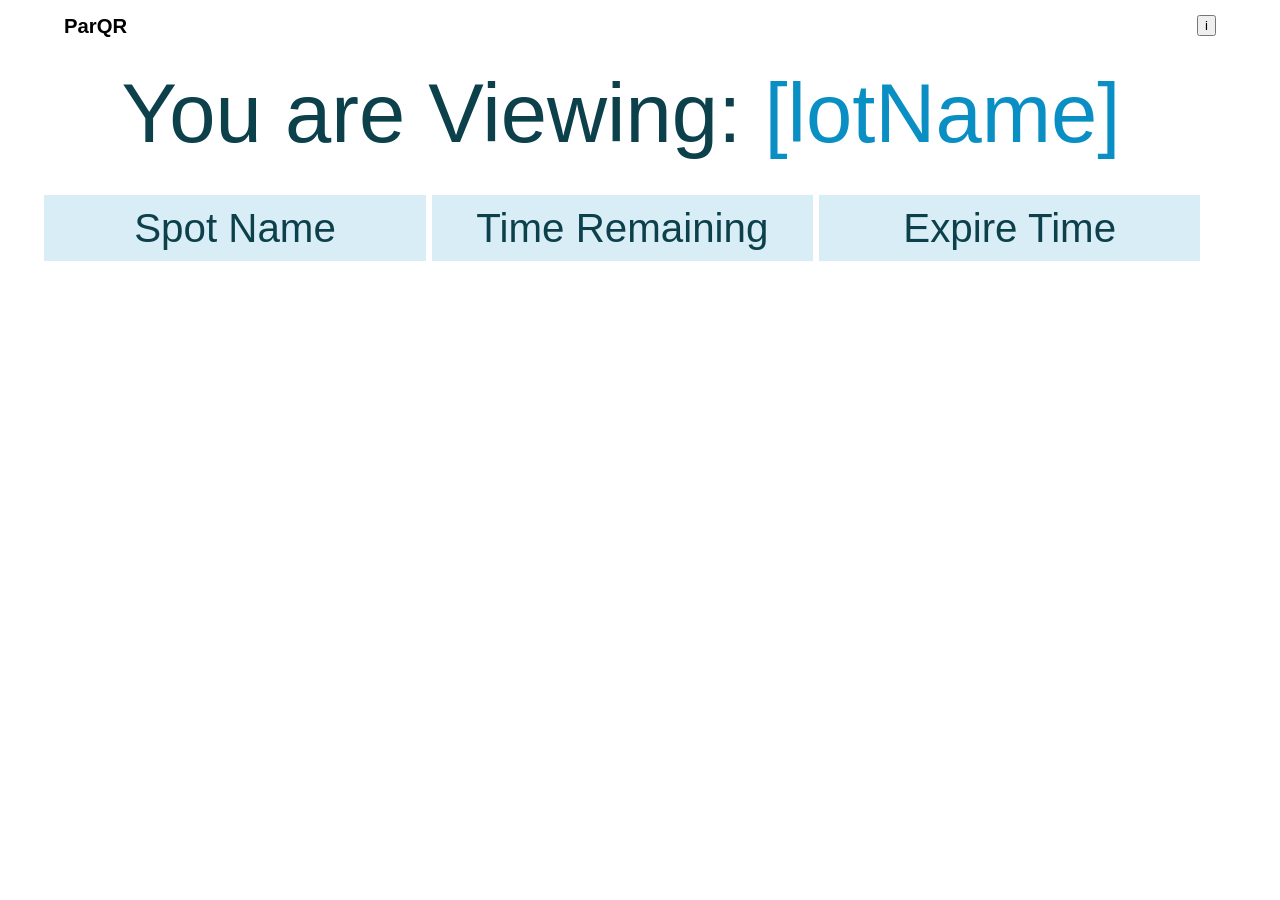
<file: parking/lot/[lotName]/index.html>
<!DOCTYPE html><html><head><meta charSet="utf-8"/><meta http-equiv="x-ua-compatible" content="ie=edge"/><meta name="viewport" content="width=device-width, initial-scale=1, shrink-to-fit=no"/><style data-href="/styles.349df40468a1dec54eea.css" data-identity="gatsby-global-css">body{color:#2a636e;font-family:-apple-system,BlinkMacSystemFont,Segoe UI,Roboto,Oxygen,Ubuntu,Cantarell,Open Sans,Helvetica Neue,sans-serif}.navbar{display:flex;justify-content:space-between;margin:15px 5vw}.navbar .logo{display:block;font-size:2.25vh}.navbar .logo a{text-decoration:none}.navbar .logo .wordmark{color:#000;font-family:sans-serif;font-weight:900}.navbar .menu{display:block}.parking-meter{font-size:5vh}.parking-meter .container{font-family:-apple-system,BlinkMacSystemFont,Segoe UI,Roboto,Oxygen,Ubuntu,Cantarell,Open Sans,Helvetica Neue,sans-serif;margin:6vh 0 30vh;text-align:center}.parking-meter .remaining-time-expired{bottom:1vh;color:#b10000;font-size:3.75vh;font-weight:300;position:relative}.parking-meter .remaining-time-countdown-expired{color:#b10000;font-family:monospace;font-size:7.4vh;font-weight:6.5vh;padding-bottom:1vh;padding-top:1vh;position:relative}.parking-meter .remaining-time-expiry-expired{color:#b10000;font-size:3.5vh;font-weight:300;padding-bottom:2vh;padding-top:2vh;position:relative}.parking-meter .hr-min-s-expired{color:#b10000;font-family:monospace;font-size:1.85vh;font-weight:250;left:0;position:relative;text-align:center;top:-.4vh;width:100%}.parking-meter .remaining-time{bottom:1vh;font-size:3.75vh;font-weight:300;position:relative}.parking-meter .remaining-time-countdown{font-family:monospace;font-size:7.4vh;font-weight:6.5vh;padding-bottom:1vh;padding-top:1vh;position:relative}.parking-meter .remaining-time-expiry{font-size:3.5vh;font-weight:300;padding-bottom:2vh;padding-top:2vh;position:relative}.parking-meter .hr-min-s{font-family:monospace;font-size:1.85vh;font-weight:250;left:0;position:relative;text-align:center;top:-.4vh;width:100%}.parking-meter .spot-info{bottom:0;color:#adadad;font-size:2vh;position:relative}.StripeElement{background-color:#fff;border:1px solid transparent;border-radius:4px;box-shadow:0 1px 3px 0 #e6ebf1;color:#32325d;height:40px;padding:10px 12px;transition:box-shadow .15s ease;width:70%}.StripeElement .focus{box-shadow:0 1px 3px 0 #cfd7df}.StripeElement .invalid{border-color:#fa755a}.StripeElement .webkit-autofill{background-color:#fefde5!important}.payment{bottom:13vh;font-size:1.5vh;position:relative;text-align:center}.payment .header{font-size:2.75vh;font-weight:300}.payment .thankyou{font-size:4.5vh;font-weight:300;padding-bottom:2vh}.payment .thankstext{font-size:2.5vh;font-weight:300;padding-bottom:2vh;padding-top:0}.payment .confirmation{font-family:monospace;font-size:2vh;font-weight:300;padding-bottom:1vh;padding-top:0}.payment .confirmation .highlight{font-weight:500}.payment .container{font-family:monospace;padding-bottom:2.5vh;padding-top:0}.payment .container button{background-color:rgba(194,213,218,.2);border:.08em solid hsla(0,0%,100%,.993);border-radius:.5em;box-shadow:0 1px 2px 1.5px rgba(45,98,119,.3);color:#1f4952;display:inline-block;font-family:monospace;font-family:-apple-system,BlinkMacSystemFont,Segoe UI,Roboto,Oxygen,Ubuntu,Cantarell,Open Sans,Helvetica Neue,sans-serif;font-size:2.5vh;font-weight:360;height:4.75vh;text-decoration:none;width:70%}.payment .container button:active{background-color:rgba(193,215,219,.7);box-shadow:0 .5px 1px .75px rgba(45,98,119,.4)}.add-time{color:#1f4952}.add-time .container{font-family:-apple-system,BlinkMacSystemFont,Segoe UI,Roboto,Oxygen,Ubuntu,Cantarell,Open Sans,Helvetica Neue,sans-serif;font-size:3vh;font-weight:300}.add-time .container .countdown-display{font-size:3.5vh;position:relative;top:-1.4vh}.add-time .container .expiry-display{font-size:2.5vh;position:relative;top:-.8vh}.add-time .container .incrementor{-ms-grid-columns:20% auto 20%;bottom:13vh;display:-ms-grid;display:grid;grid-template-columns:20% auto 20%;left:50%;position:absolute;text-align:center;-webkit-transform:translate(-50%,-50%);transform:translate(-50%,-50%);width:92%}.add-time .container .incrementor .subtotal{margin:0 auto;text-align:center}.add-time .container .incrementor button{background-color:rgba(201,215,218,.2);border:.05vw solid hsla(0,0%,100%,.8);border-radius:50%;box-shadow:0 1px 2px 1.5px rgba(45,98,119,.3);color:#1f4952;font-family:monospace;font-size:3.5vh;font-weight:200;height:7vh;padding:0;text-align:center;width:7vh}.add-time .container .incrementor button:active{background-color:rgba(193,215,219,.65);border-color:rgba(203,215,218,.35);border-width:.05vw;box-shadow:0 .5px 1px .75px rgba(45,98,119,.4)}.add-time .container .confirm-button{margin-top:1vh}.add-time .container .confirm-button .confirm-price{color:#1e6170;font-weight:400;position:relative;top:-.2vh}.add-time .container .confirm-button .confirm-message{font-size:2.5vh;position:relative;top:.2vh}.add-time .container .confirm-button button{background-color:rgba(194,213,218,.2);border:.08em solid hsla(0,0%,100%,.993);border-radius:.5em;bottom:2%;box-shadow:0 1px 2px 1.5px rgba(45,98,119,.3);color:#1f4952;display:inline-block;font-family:-apple-system,BlinkMacSystemFont,Segoe UI,Roboto,Oxygen,Ubuntu,Cantarell,Open Sans,Helvetica Neue,sans-serif;font-size:2.5vh;font-weight:360;height:7.5vh;left:50%;padding:.3vh,.1vh;position:absolute;text-align:center;text-decoration:none;-webkit-transform:translate(-50%,-50%);transform:translate(-50%,-50%);width:60%}.add-time .container .confirm-button button:active{background-color:rgba(193,215,219,.7);box-shadow:0 .5px 1px .75px rgba(45,98,119,.4)}body{font-family:sans-serif;margin:0}.view-spots{color:#0c404b;font-family:-apple-system,BlinkMacSystemFont,Segoe UI,Roboto,Oxygen,Ubuntu,Cantarell,Open Sans,Helvetica Neue,sans-serif;width:98%}.view-spots .invisible_dot{color:#fff;font-size:10vh}.view-spots .title{font-size:6.5vw;font-weight:300;padding-top:1vw;text-align:center;width:99%}.view-spots .title .highlight{color:#098fc4;font-weight:450}.view-spots .container{padding-left:3vw;padding-top:1vh;text-align:center;width:96%}.view-spots .container .table{border-spacing:.12em;font-size:4.5vw;padding-top:2vh;position:relative;table-layout:auto;vertical-align:middle}.view-spots .container .table .head{background-color:rgba(9,143,196,.158);font-size:70%;font-weight:500;height:1.6em;padding-left:2vw;padding-right:2vw;vertical-align:middle;width:30%}.view-spots .container .table .body{color:#000;font-size:70%;font-weight:300;padding-left:2vw;padding-right:2vw;text-align:center}.view-spots .container .table .body .odd{background-color:hsla(189,9%,55%,.1);height:1.5em}.view-spots .container .table .body .even{background-color:rgba(80,139,151,.12);height:1.5em}.view-spots .container .table .body .odd-exp{background-color:hsla(189,9%,55%,.1);color:crimson;height:1.5em}.view-spots .container .table .body .even-exp{background-color:rgba(80,139,151,.12);color:crimson;height:1.5em}</style><meta name="generator" content="Gatsby 3.13.0"/><style>.gatsby-image-wrapper{position:relative;overflow:hidden}.gatsby-image-wrapper img{bottom:0;height:100%;left:0;margin:0;max-width:none;padding:0;position:absolute;right:0;top:0;width:100%;object-fit:cover}.gatsby-image-wrapper [data-main-image]{opacity:0;transform:translateZ(0);transition:opacity .25s linear;will-change:opacity}.gatsby-image-wrapper-constrained{display:inline-block;vertical-align:top}</style><noscript><style>.gatsby-image-wrapper noscript [data-main-image]{opacity:1!important}.gatsby-image-wrapper [data-placeholder-image]{opacity:0!important}</style></noscript><script type="module">const e="undefined"!=typeof HTMLImageElement&&"loading"in HTMLImageElement.prototype;e&&document.body.addEventListener("load",(function(e){if(void 0===e.target.dataset.mainImage)return;if(void 0===e.target.dataset.gatsbyImageSsr)return;const t=e.target;let a=null,n=t;for(;null===a&&n;)void 0!==n.parentNode.dataset.gatsbyImageWrapper&&(a=n.parentNode),n=n.parentNode;const o=a.querySelector("[data-placeholder-image]"),r=new Image;r.src=t.currentSrc,r.decode().catch((()=>{})).then((()=>{t.style.opacity=1,o&&(o.style.opacity=0,o.style.transition="opacity 500ms linear")}))}),!0);</script><title data-react-helmet="true"></title><link rel="sitemap" type="application/xml" href="/sitemap/sitemap-index.xml"/><link rel="icon" href="/favicon-32x32.png?v=53aa06cf17e4239d0dba6ffd09854e02" type="image/png"/><link rel="manifest" href="/manifest.webmanifest" crossorigin="anonymous"/><link rel="apple-touch-icon" sizes="48x48" href="/icons/icon-48x48.png?v=53aa06cf17e4239d0dba6ffd09854e02"/><link rel="apple-touch-icon" sizes="72x72" href="/icons/icon-72x72.png?v=53aa06cf17e4239d0dba6ffd09854e02"/><link rel="apple-touch-icon" sizes="96x96" href="/icons/icon-96x96.png?v=53aa06cf17e4239d0dba6ffd09854e02"/><link rel="apple-touch-icon" sizes="144x144" href="/icons/icon-144x144.png?v=53aa06cf17e4239d0dba6ffd09854e02"/><link rel="apple-touch-icon" sizes="192x192" href="/icons/icon-192x192.png?v=53aa06cf17e4239d0dba6ffd09854e02"/><link rel="apple-touch-icon" sizes="256x256" href="/icons/icon-256x256.png?v=53aa06cf17e4239d0dba6ffd09854e02"/><link rel="apple-touch-icon" sizes="384x384" href="/icons/icon-384x384.png?v=53aa06cf17e4239d0dba6ffd09854e02"/><link rel="apple-touch-icon" sizes="512x512" href="/icons/icon-512x512.png?v=53aa06cf17e4239d0dba6ffd09854e02"/><link as="script" rel="preload" href="/webpack-runtime-387b3bc329139fe7f185.js"/><link as="script" rel="preload" href="/framework-95b85ac3d0f5278eff34.js"/><link as="script" rel="preload" href="/app-4f03bc3fedc38f9cb7b9.js"/><link as="script" rel="preload" href="/bb8e2fb696766a7fc79c534d5df1873f49ed2362-3c0d6f22b549cddbcd50.js"/><link as="script" rel="preload" href="/component---src-pages-parking-lot-lot-name-index-js-2b56e4791b0068cf8c92.js"/><link as="fetch" rel="preload" href="/page-data/parking/lot/[lotName]/page-data.json" crossorigin="anonymous"/><link as="fetch" rel="preload" href="/page-data/app-data.json" crossorigin="anonymous"/></head><body><div id="___gatsby"><div style="outline:none" tabindex="-1" id="gatsby-focus-wrapper"><header><div class="navbar"><div class="logo"><a href="/"><span class="wordmark">ParQR</span></a></div><div class="menu"><button class="more-info">i</button></div></div></header><section class="view-spots"><div class="title">You are Viewing:<span class="highlight"> </span></div><div class="container"><table class="table"><thead><tr><th class="head"> Spot Name</th><th class="head">Time Remaining</th><th class="head">Expire Time</th></tr></thead><tbody class="body"></tbody></table></div><p class="invisible_dot"> . </p></section></div><div id="gatsby-announcer" style="position:absolute;top:0;width:1px;height:1px;padding:0;overflow:hidden;clip:rect(0, 0, 0, 0);white-space:nowrap;border:0" aria-live="assertive" aria-atomic="true"></div></div><script id="gatsby-script-loader">/*<![CDATA[*/window.pagePath="/parking/lot/[lotName]/";/*]]>*/</script><script id="gatsby-chunk-mapping">/*<![CDATA[*/window.___chunkMapping={"polyfill":["/polyfill-e0344b01773cfa50ebee.js"],"app":["/app-4f03bc3fedc38f9cb7b9.js"],"component---src-pages-404-js":["/component---src-pages-404-js-d754f5203fdc4b45f610.js"],"component---src-pages-index-js":["/component---src-pages-index-js-55c8aa280b26369b9a47.js"],"component---src-pages-parking-lot-lot-name-index-js":["/component---src-pages-parking-lot-lot-name-index-js-2b56e4791b0068cf8c92.js"],"component---src-pages-parking-lot-lot-name-select-js":["/component---src-pages-parking-lot-lot-name-select-js-691ff45619f5832453ba.js"],"component---src-pages-parking-lot-lot-name-spot-spot-name-index-js":["/component---src-pages-parking-lot-lot-name-spot-spot-name-index-js-ec2c1abf2439ea52ecb9.js"]};/*]]>*/</script><script src="/polyfill-e0344b01773cfa50ebee.js" nomodule=""></script><script src="/component---src-pages-parking-lot-lot-name-index-js-2b56e4791b0068cf8c92.js" async=""></script><script src="/bb8e2fb696766a7fc79c534d5df1873f49ed2362-3c0d6f22b549cddbcd50.js" async=""></script><script src="/app-4f03bc3fedc38f9cb7b9.js" async=""></script><script src="/framework-95b85ac3d0f5278eff34.js" async=""></script><script src="/webpack-runtime-387b3bc329139fe7f185.js" async=""></script></body></html>
</file>
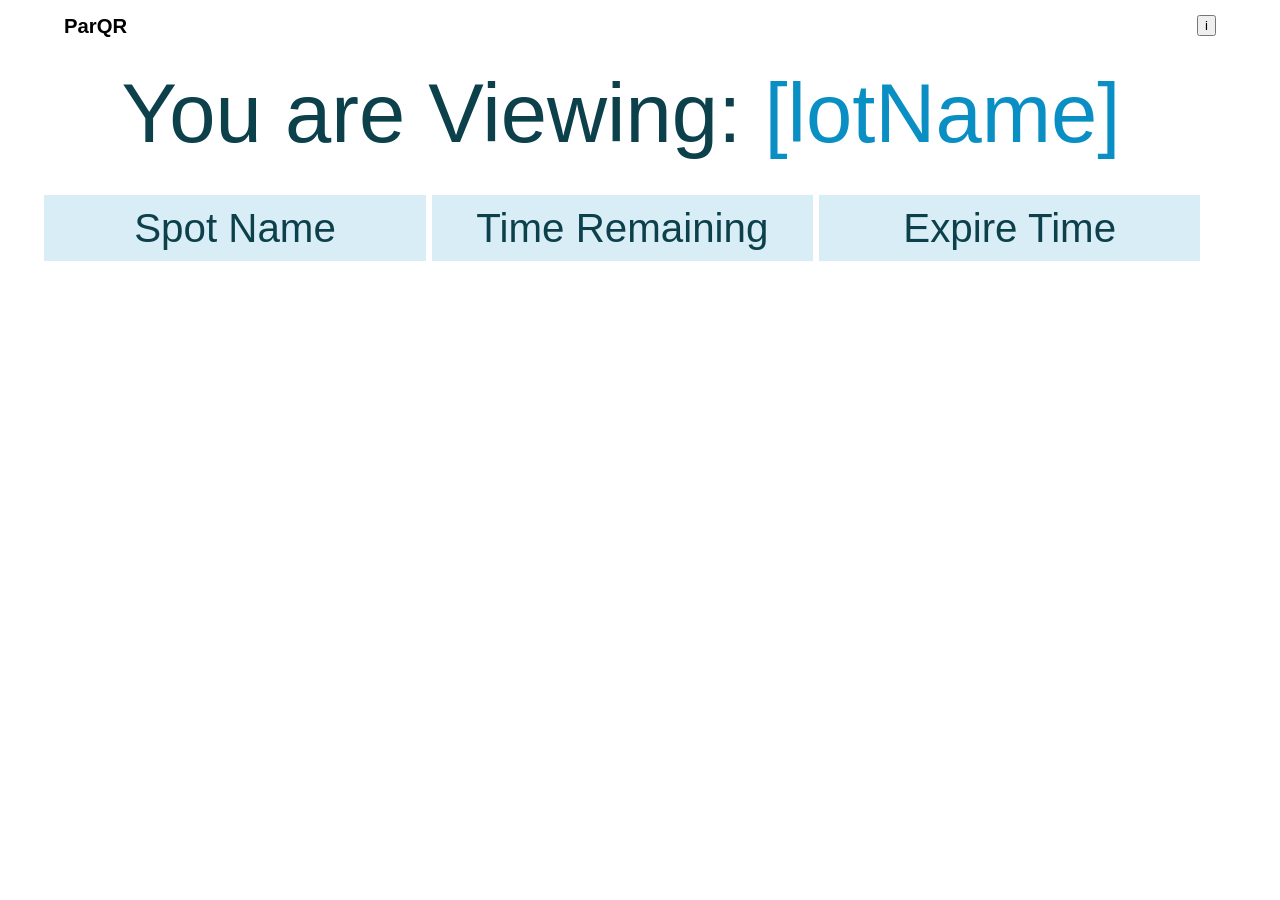
<file: parking/lot/[lotName]/select/index.html>
<!DOCTYPE html><html><head><meta charSet="utf-8"/><meta http-equiv="x-ua-compatible" content="ie=edge"/><meta name="viewport" content="width=device-width, initial-scale=1, shrink-to-fit=no"/><style data-href="/styles.349df40468a1dec54eea.css" data-identity="gatsby-global-css">body{color:#2a636e;font-family:-apple-system,BlinkMacSystemFont,Segoe UI,Roboto,Oxygen,Ubuntu,Cantarell,Open Sans,Helvetica Neue,sans-serif}.navbar{display:flex;justify-content:space-between;margin:15px 5vw}.navbar .logo{display:block;font-size:2.25vh}.navbar .logo a{text-decoration:none}.navbar .logo .wordmark{color:#000;font-family:sans-serif;font-weight:900}.navbar .menu{display:block}.parking-meter{font-size:5vh}.parking-meter .container{font-family:-apple-system,BlinkMacSystemFont,Segoe UI,Roboto,Oxygen,Ubuntu,Cantarell,Open Sans,Helvetica Neue,sans-serif;margin:6vh 0 30vh;text-align:center}.parking-meter .remaining-time-expired{bottom:1vh;color:#b10000;font-size:3.75vh;font-weight:300;position:relative}.parking-meter .remaining-time-countdown-expired{color:#b10000;font-family:monospace;font-size:7.4vh;font-weight:6.5vh;padding-bottom:1vh;padding-top:1vh;position:relative}.parking-meter .remaining-time-expiry-expired{color:#b10000;font-size:3.5vh;font-weight:300;padding-bottom:2vh;padding-top:2vh;position:relative}.parking-meter .hr-min-s-expired{color:#b10000;font-family:monospace;font-size:1.85vh;font-weight:250;left:0;position:relative;text-align:center;top:-.4vh;width:100%}.parking-meter .remaining-time{bottom:1vh;font-size:3.75vh;font-weight:300;position:relative}.parking-meter .remaining-time-countdown{font-family:monospace;font-size:7.4vh;font-weight:6.5vh;padding-bottom:1vh;padding-top:1vh;position:relative}.parking-meter .remaining-time-expiry{font-size:3.5vh;font-weight:300;padding-bottom:2vh;padding-top:2vh;position:relative}.parking-meter .hr-min-s{font-family:monospace;font-size:1.85vh;font-weight:250;left:0;position:relative;text-align:center;top:-.4vh;width:100%}.parking-meter .spot-info{bottom:0;color:#adadad;font-size:2vh;position:relative}.StripeElement{background-color:#fff;border:1px solid transparent;border-radius:4px;box-shadow:0 1px 3px 0 #e6ebf1;color:#32325d;height:40px;padding:10px 12px;transition:box-shadow .15s ease;width:70%}.StripeElement .focus{box-shadow:0 1px 3px 0 #cfd7df}.StripeElement .invalid{border-color:#fa755a}.StripeElement .webkit-autofill{background-color:#fefde5!important}.payment{bottom:13vh;font-size:1.5vh;position:relative;text-align:center}.payment .header{font-size:2.75vh;font-weight:300}.payment .thankyou{font-size:4.5vh;font-weight:300;padding-bottom:2vh}.payment .thankstext{font-size:2.5vh;font-weight:300;padding-bottom:2vh;padding-top:0}.payment .confirmation{font-family:monospace;font-size:2vh;font-weight:300;padding-bottom:1vh;padding-top:0}.payment .confirmation .highlight{font-weight:500}.payment .container{font-family:monospace;padding-bottom:2.5vh;padding-top:0}.payment .container button{background-color:rgba(194,213,218,.2);border:.08em solid hsla(0,0%,100%,.993);border-radius:.5em;box-shadow:0 1px 2px 1.5px rgba(45,98,119,.3);color:#1f4952;display:inline-block;font-family:monospace;font-family:-apple-system,BlinkMacSystemFont,Segoe UI,Roboto,Oxygen,Ubuntu,Cantarell,Open Sans,Helvetica Neue,sans-serif;font-size:2.5vh;font-weight:360;height:4.75vh;text-decoration:none;width:70%}.payment .container button:active{background-color:rgba(193,215,219,.7);box-shadow:0 .5px 1px .75px rgba(45,98,119,.4)}.add-time{color:#1f4952}.add-time .container{font-family:-apple-system,BlinkMacSystemFont,Segoe UI,Roboto,Oxygen,Ubuntu,Cantarell,Open Sans,Helvetica Neue,sans-serif;font-size:3vh;font-weight:300}.add-time .container .countdown-display{font-size:3.5vh;position:relative;top:-1.4vh}.add-time .container .expiry-display{font-size:2.5vh;position:relative;top:-.8vh}.add-time .container .incrementor{-ms-grid-columns:20% auto 20%;bottom:13vh;display:-ms-grid;display:grid;grid-template-columns:20% auto 20%;left:50%;position:absolute;text-align:center;-webkit-transform:translate(-50%,-50%);transform:translate(-50%,-50%);width:92%}.add-time .container .incrementor .subtotal{margin:0 auto;text-align:center}.add-time .container .incrementor button{background-color:rgba(201,215,218,.2);border:.05vw solid hsla(0,0%,100%,.8);border-radius:50%;box-shadow:0 1px 2px 1.5px rgba(45,98,119,.3);color:#1f4952;font-family:monospace;font-size:3.5vh;font-weight:200;height:7vh;padding:0;text-align:center;width:7vh}.add-time .container .incrementor button:active{background-color:rgba(193,215,219,.65);border-color:rgba(203,215,218,.35);border-width:.05vw;box-shadow:0 .5px 1px .75px rgba(45,98,119,.4)}.add-time .container .confirm-button{margin-top:1vh}.add-time .container .confirm-button .confirm-price{color:#1e6170;font-weight:400;position:relative;top:-.2vh}.add-time .container .confirm-button .confirm-message{font-size:2.5vh;position:relative;top:.2vh}.add-time .container .confirm-button button{background-color:rgba(194,213,218,.2);border:.08em solid hsla(0,0%,100%,.993);border-radius:.5em;bottom:2%;box-shadow:0 1px 2px 1.5px rgba(45,98,119,.3);color:#1f4952;display:inline-block;font-family:-apple-system,BlinkMacSystemFont,Segoe UI,Roboto,Oxygen,Ubuntu,Cantarell,Open Sans,Helvetica Neue,sans-serif;font-size:2.5vh;font-weight:360;height:7.5vh;left:50%;padding:.3vh,.1vh;position:absolute;text-align:center;text-decoration:none;-webkit-transform:translate(-50%,-50%);transform:translate(-50%,-50%);width:60%}.add-time .container .confirm-button button:active{background-color:rgba(193,215,219,.7);box-shadow:0 .5px 1px .75px rgba(45,98,119,.4)}body{font-family:sans-serif;margin:0}.view-spots{color:#0c404b;font-family:-apple-system,BlinkMacSystemFont,Segoe UI,Roboto,Oxygen,Ubuntu,Cantarell,Open Sans,Helvetica Neue,sans-serif;width:98%}.view-spots .invisible_dot{color:#fff;font-size:10vh}.view-spots .title{font-size:6.5vw;font-weight:300;padding-top:1vw;text-align:center;width:99%}.view-spots .title .highlight{color:#098fc4;font-weight:450}.view-spots .container{padding-left:3vw;padding-top:1vh;text-align:center;width:96%}.view-spots .container .table{border-spacing:.12em;font-size:4.5vw;padding-top:2vh;position:relative;table-layout:auto;vertical-align:middle}.view-spots .container .table .head{background-color:rgba(9,143,196,.158);font-size:70%;font-weight:500;height:1.6em;padding-left:2vw;padding-right:2vw;vertical-align:middle;width:30%}.view-spots .container .table .body{color:#000;font-size:70%;font-weight:300;padding-left:2vw;padding-right:2vw;text-align:center}.view-spots .container .table .body .odd{background-color:hsla(189,9%,55%,.1);height:1.5em}.view-spots .container .table .body .even{background-color:rgba(80,139,151,.12);height:1.5em}.view-spots .container .table .body .odd-exp{background-color:hsla(189,9%,55%,.1);color:crimson;height:1.5em}.view-spots .container .table .body .even-exp{background-color:rgba(80,139,151,.12);color:crimson;height:1.5em}</style><meta name="generator" content="Gatsby 3.13.0"/><style>.gatsby-image-wrapper{position:relative;overflow:hidden}.gatsby-image-wrapper img{bottom:0;height:100%;left:0;margin:0;max-width:none;padding:0;position:absolute;right:0;top:0;width:100%;object-fit:cover}.gatsby-image-wrapper [data-main-image]{opacity:0;transform:translateZ(0);transition:opacity .25s linear;will-change:opacity}.gatsby-image-wrapper-constrained{display:inline-block;vertical-align:top}</style><noscript><style>.gatsby-image-wrapper noscript [data-main-image]{opacity:1!important}.gatsby-image-wrapper [data-placeholder-image]{opacity:0!important}</style></noscript><script type="module">const e="undefined"!=typeof HTMLImageElement&&"loading"in HTMLImageElement.prototype;e&&document.body.addEventListener("load",(function(e){if(void 0===e.target.dataset.mainImage)return;if(void 0===e.target.dataset.gatsbyImageSsr)return;const t=e.target;let a=null,n=t;for(;null===a&&n;)void 0!==n.parentNode.dataset.gatsbyImageWrapper&&(a=n.parentNode),n=n.parentNode;const o=a.querySelector("[data-placeholder-image]"),r=new Image;r.src=t.currentSrc,r.decode().catch((()=>{})).then((()=>{t.style.opacity=1,o&&(o.style.opacity=0,o.style.transition="opacity 500ms linear")}))}),!0);</script><title data-react-helmet="true"></title><link rel="sitemap" type="application/xml" href="/sitemap/sitemap-index.xml"/><link rel="icon" href="/favicon-32x32.png?v=53aa06cf17e4239d0dba6ffd09854e02" type="image/png"/><link rel="manifest" href="/manifest.webmanifest" crossorigin="anonymous"/><link rel="apple-touch-icon" sizes="48x48" href="/icons/icon-48x48.png?v=53aa06cf17e4239d0dba6ffd09854e02"/><link rel="apple-touch-icon" sizes="72x72" href="/icons/icon-72x72.png?v=53aa06cf17e4239d0dba6ffd09854e02"/><link rel="apple-touch-icon" sizes="96x96" href="/icons/icon-96x96.png?v=53aa06cf17e4239d0dba6ffd09854e02"/><link rel="apple-touch-icon" sizes="144x144" href="/icons/icon-144x144.png?v=53aa06cf17e4239d0dba6ffd09854e02"/><link rel="apple-touch-icon" sizes="192x192" href="/icons/icon-192x192.png?v=53aa06cf17e4239d0dba6ffd09854e02"/><link rel="apple-touch-icon" sizes="256x256" href="/icons/icon-256x256.png?v=53aa06cf17e4239d0dba6ffd09854e02"/><link rel="apple-touch-icon" sizes="384x384" href="/icons/icon-384x384.png?v=53aa06cf17e4239d0dba6ffd09854e02"/><link rel="apple-touch-icon" sizes="512x512" href="/icons/icon-512x512.png?v=53aa06cf17e4239d0dba6ffd09854e02"/><link as="script" rel="preload" href="/webpack-runtime-387b3bc329139fe7f185.js"/><link as="script" rel="preload" href="/framework-95b85ac3d0f5278eff34.js"/><link as="script" rel="preload" href="/app-4f03bc3fedc38f9cb7b9.js"/><link as="script" rel="preload" href="/bb8e2fb696766a7fc79c534d5df1873f49ed2362-3c0d6f22b549cddbcd50.js"/><link as="script" rel="preload" href="/component---src-pages-parking-lot-lot-name-select-js-691ff45619f5832453ba.js"/><link as="fetch" rel="preload" href="/page-data/parking/lot/[lotName]/select/page-data.json" crossorigin="anonymous"/><link as="fetch" rel="preload" href="/page-data/app-data.json" crossorigin="anonymous"/></head><body><div id="___gatsby"><div style="outline:none" tabindex="-1" id="gatsby-focus-wrapper"><header><div class="navbar"><div class="logo"><a href="/"><span class="wordmark">ParQR</span></a></div><div class="menu"><button class="more-info">i</button></div></div></header><section class="view-spots"><div class="title">You are Viewing:<span class="highlight"> </span></div><div class="container"><table class="table"><thead><tr><th class="head"> Spot Name</th><th class="head">Time Remaining</th><th class="head">Expire Time</th></tr></thead><tbody class="body"></tbody></table></div><p class="invisible_dot"> . </p></section></div><div id="gatsby-announcer" style="position:absolute;top:0;width:1px;height:1px;padding:0;overflow:hidden;clip:rect(0, 0, 0, 0);white-space:nowrap;border:0" aria-live="assertive" aria-atomic="true"></div></div><script id="gatsby-script-loader">/*<![CDATA[*/window.pagePath="/parking/lot/[lotName]/select/";/*]]>*/</script><script id="gatsby-chunk-mapping">/*<![CDATA[*/window.___chunkMapping={"polyfill":["/polyfill-e0344b01773cfa50ebee.js"],"app":["/app-4f03bc3fedc38f9cb7b9.js"],"component---src-pages-404-js":["/component---src-pages-404-js-d754f5203fdc4b45f610.js"],"component---src-pages-index-js":["/component---src-pages-index-js-55c8aa280b26369b9a47.js"],"component---src-pages-parking-lot-lot-name-index-js":["/component---src-pages-parking-lot-lot-name-index-js-2b56e4791b0068cf8c92.js"],"component---src-pages-parking-lot-lot-name-select-js":["/component---src-pages-parking-lot-lot-name-select-js-691ff45619f5832453ba.js"],"component---src-pages-parking-lot-lot-name-spot-spot-name-index-js":["/component---src-pages-parking-lot-lot-name-spot-spot-name-index-js-ec2c1abf2439ea52ecb9.js"]};/*]]>*/</script><script src="/polyfill-e0344b01773cfa50ebee.js" nomodule=""></script><script src="/component---src-pages-parking-lot-lot-name-select-js-691ff45619f5832453ba.js" async=""></script><script src="/bb8e2fb696766a7fc79c534d5df1873f49ed2362-3c0d6f22b549cddbcd50.js" async=""></script><script src="/app-4f03bc3fedc38f9cb7b9.js" async=""></script><script src="/framework-95b85ac3d0f5278eff34.js" async=""></script><script src="/webpack-runtime-387b3bc329139fe7f185.js" async=""></script></body></html>
</file>
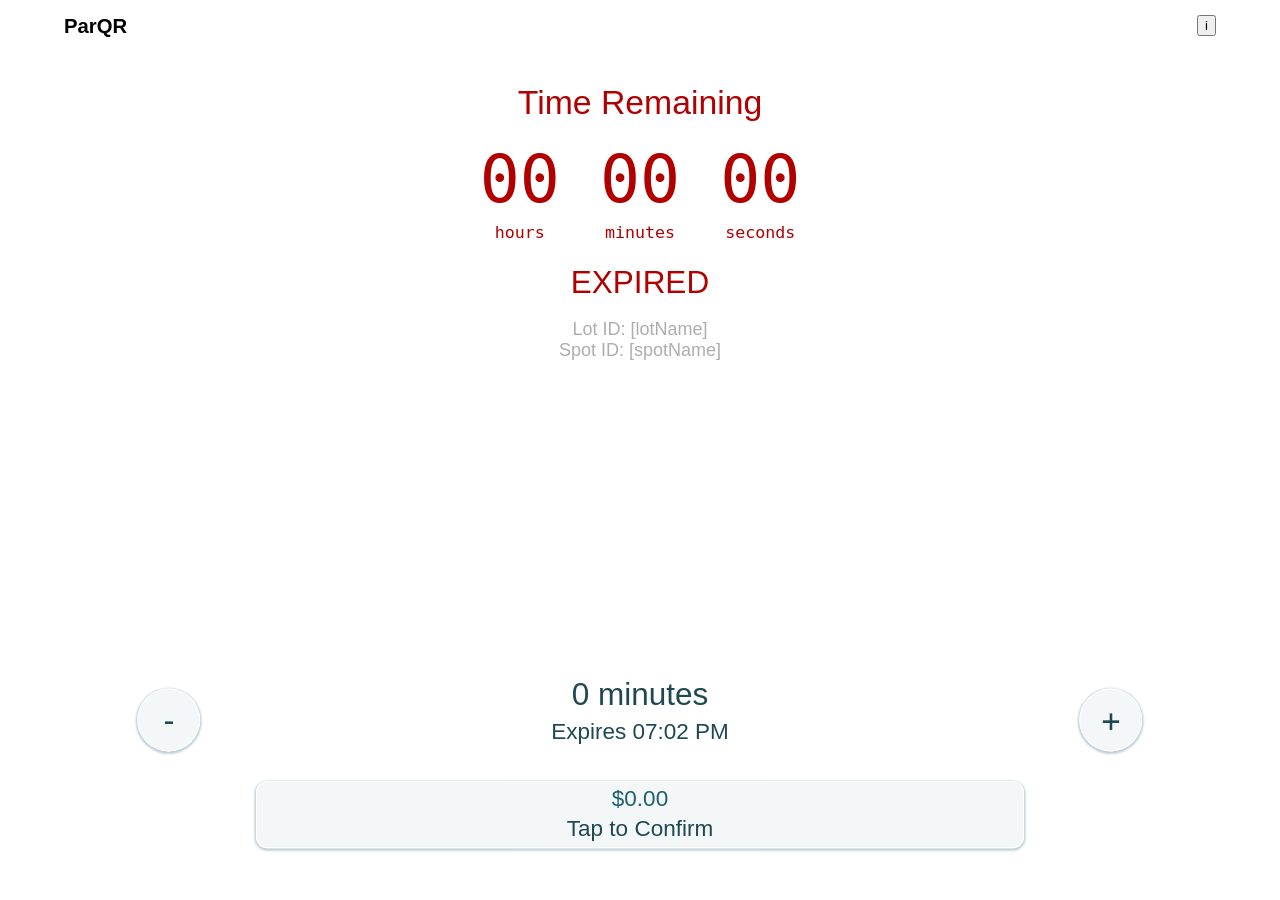
<file: parking/lot/[lotName]/spot/[spotName]/index.html>
<!DOCTYPE html><html><head><meta charSet="utf-8"/><meta http-equiv="x-ua-compatible" content="ie=edge"/><meta name="viewport" content="width=device-width, initial-scale=1, shrink-to-fit=no"/><style data-href="/styles.349df40468a1dec54eea.css" data-identity="gatsby-global-css">body{color:#2a636e;font-family:-apple-system,BlinkMacSystemFont,Segoe UI,Roboto,Oxygen,Ubuntu,Cantarell,Open Sans,Helvetica Neue,sans-serif}.navbar{display:flex;justify-content:space-between;margin:15px 5vw}.navbar .logo{display:block;font-size:2.25vh}.navbar .logo a{text-decoration:none}.navbar .logo .wordmark{color:#000;font-family:sans-serif;font-weight:900}.navbar .menu{display:block}.parking-meter{font-size:5vh}.parking-meter .container{font-family:-apple-system,BlinkMacSystemFont,Segoe UI,Roboto,Oxygen,Ubuntu,Cantarell,Open Sans,Helvetica Neue,sans-serif;margin:6vh 0 30vh;text-align:center}.parking-meter .remaining-time-expired{bottom:1vh;color:#b10000;font-size:3.75vh;font-weight:300;position:relative}.parking-meter .remaining-time-countdown-expired{color:#b10000;font-family:monospace;font-size:7.4vh;font-weight:6.5vh;padding-bottom:1vh;padding-top:1vh;position:relative}.parking-meter .remaining-time-expiry-expired{color:#b10000;font-size:3.5vh;font-weight:300;padding-bottom:2vh;padding-top:2vh;position:relative}.parking-meter .hr-min-s-expired{color:#b10000;font-family:monospace;font-size:1.85vh;font-weight:250;left:0;position:relative;text-align:center;top:-.4vh;width:100%}.parking-meter .remaining-time{bottom:1vh;font-size:3.75vh;font-weight:300;position:relative}.parking-meter .remaining-time-countdown{font-family:monospace;font-size:7.4vh;font-weight:6.5vh;padding-bottom:1vh;padding-top:1vh;position:relative}.parking-meter .remaining-time-expiry{font-size:3.5vh;font-weight:300;padding-bottom:2vh;padding-top:2vh;position:relative}.parking-meter .hr-min-s{font-family:monospace;font-size:1.85vh;font-weight:250;left:0;position:relative;text-align:center;top:-.4vh;width:100%}.parking-meter .spot-info{bottom:0;color:#adadad;font-size:2vh;position:relative}.StripeElement{background-color:#fff;border:1px solid transparent;border-radius:4px;box-shadow:0 1px 3px 0 #e6ebf1;color:#32325d;height:40px;padding:10px 12px;transition:box-shadow .15s ease;width:70%}.StripeElement .focus{box-shadow:0 1px 3px 0 #cfd7df}.StripeElement .invalid{border-color:#fa755a}.StripeElement .webkit-autofill{background-color:#fefde5!important}.payment{bottom:13vh;font-size:1.5vh;position:relative;text-align:center}.payment .header{font-size:2.75vh;font-weight:300}.payment .thankyou{font-size:4.5vh;font-weight:300;padding-bottom:2vh}.payment .thankstext{font-size:2.5vh;font-weight:300;padding-bottom:2vh;padding-top:0}.payment .confirmation{font-family:monospace;font-size:2vh;font-weight:300;padding-bottom:1vh;padding-top:0}.payment .confirmation .highlight{font-weight:500}.payment .container{font-family:monospace;padding-bottom:2.5vh;padding-top:0}.payment .container button{background-color:rgba(194,213,218,.2);border:.08em solid hsla(0,0%,100%,.993);border-radius:.5em;box-shadow:0 1px 2px 1.5px rgba(45,98,119,.3);color:#1f4952;display:inline-block;font-family:monospace;font-family:-apple-system,BlinkMacSystemFont,Segoe UI,Roboto,Oxygen,Ubuntu,Cantarell,Open Sans,Helvetica Neue,sans-serif;font-size:2.5vh;font-weight:360;height:4.75vh;text-decoration:none;width:70%}.payment .container button:active{background-color:rgba(193,215,219,.7);box-shadow:0 .5px 1px .75px rgba(45,98,119,.4)}.add-time{color:#1f4952}.add-time .container{font-family:-apple-system,BlinkMacSystemFont,Segoe UI,Roboto,Oxygen,Ubuntu,Cantarell,Open Sans,Helvetica Neue,sans-serif;font-size:3vh;font-weight:300}.add-time .container .countdown-display{font-size:3.5vh;position:relative;top:-1.4vh}.add-time .container .expiry-display{font-size:2.5vh;position:relative;top:-.8vh}.add-time .container .incrementor{-ms-grid-columns:20% auto 20%;bottom:13vh;display:-ms-grid;display:grid;grid-template-columns:20% auto 20%;left:50%;position:absolute;text-align:center;-webkit-transform:translate(-50%,-50%);transform:translate(-50%,-50%);width:92%}.add-time .container .incrementor .subtotal{margin:0 auto;text-align:center}.add-time .container .incrementor button{background-color:rgba(201,215,218,.2);border:.05vw solid hsla(0,0%,100%,.8);border-radius:50%;box-shadow:0 1px 2px 1.5px rgba(45,98,119,.3);color:#1f4952;font-family:monospace;font-size:3.5vh;font-weight:200;height:7vh;padding:0;text-align:center;width:7vh}.add-time .container .incrementor button:active{background-color:rgba(193,215,219,.65);border-color:rgba(203,215,218,.35);border-width:.05vw;box-shadow:0 .5px 1px .75px rgba(45,98,119,.4)}.add-time .container .confirm-button{margin-top:1vh}.add-time .container .confirm-button .confirm-price{color:#1e6170;font-weight:400;position:relative;top:-.2vh}.add-time .container .confirm-button .confirm-message{font-size:2.5vh;position:relative;top:.2vh}.add-time .container .confirm-button button{background-color:rgba(194,213,218,.2);border:.08em solid hsla(0,0%,100%,.993);border-radius:.5em;bottom:2%;box-shadow:0 1px 2px 1.5px rgba(45,98,119,.3);color:#1f4952;display:inline-block;font-family:-apple-system,BlinkMacSystemFont,Segoe UI,Roboto,Oxygen,Ubuntu,Cantarell,Open Sans,Helvetica Neue,sans-serif;font-size:2.5vh;font-weight:360;height:7.5vh;left:50%;padding:.3vh,.1vh;position:absolute;text-align:center;text-decoration:none;-webkit-transform:translate(-50%,-50%);transform:translate(-50%,-50%);width:60%}.add-time .container .confirm-button button:active{background-color:rgba(193,215,219,.7);box-shadow:0 .5px 1px .75px rgba(45,98,119,.4)}body{font-family:sans-serif;margin:0}.view-spots{color:#0c404b;font-family:-apple-system,BlinkMacSystemFont,Segoe UI,Roboto,Oxygen,Ubuntu,Cantarell,Open Sans,Helvetica Neue,sans-serif;width:98%}.view-spots .invisible_dot{color:#fff;font-size:10vh}.view-spots .title{font-size:6.5vw;font-weight:300;padding-top:1vw;text-align:center;width:99%}.view-spots .title .highlight{color:#098fc4;font-weight:450}.view-spots .container{padding-left:3vw;padding-top:1vh;text-align:center;width:96%}.view-spots .container .table{border-spacing:.12em;font-size:4.5vw;padding-top:2vh;position:relative;table-layout:auto;vertical-align:middle}.view-spots .container .table .head{background-color:rgba(9,143,196,.158);font-size:70%;font-weight:500;height:1.6em;padding-left:2vw;padding-right:2vw;vertical-align:middle;width:30%}.view-spots .container .table .body{color:#000;font-size:70%;font-weight:300;padding-left:2vw;padding-right:2vw;text-align:center}.view-spots .container .table .body .odd{background-color:hsla(189,9%,55%,.1);height:1.5em}.view-spots .container .table .body .even{background-color:rgba(80,139,151,.12);height:1.5em}.view-spots .container .table .body .odd-exp{background-color:hsla(189,9%,55%,.1);color:crimson;height:1.5em}.view-spots .container .table .body .even-exp{background-color:rgba(80,139,151,.12);color:crimson;height:1.5em}</style><meta name="generator" content="Gatsby 3.13.0"/><style>.gatsby-image-wrapper{position:relative;overflow:hidden}.gatsby-image-wrapper img{bottom:0;height:100%;left:0;margin:0;max-width:none;padding:0;position:absolute;right:0;top:0;width:100%;object-fit:cover}.gatsby-image-wrapper [data-main-image]{opacity:0;transform:translateZ(0);transition:opacity .25s linear;will-change:opacity}.gatsby-image-wrapper-constrained{display:inline-block;vertical-align:top}</style><noscript><style>.gatsby-image-wrapper noscript [data-main-image]{opacity:1!important}.gatsby-image-wrapper [data-placeholder-image]{opacity:0!important}</style></noscript><script type="module">const e="undefined"!=typeof HTMLImageElement&&"loading"in HTMLImageElement.prototype;e&&document.body.addEventListener("load",(function(e){if(void 0===e.target.dataset.mainImage)return;if(void 0===e.target.dataset.gatsbyImageSsr)return;const t=e.target;let a=null,n=t;for(;null===a&&n;)void 0!==n.parentNode.dataset.gatsbyImageWrapper&&(a=n.parentNode),n=n.parentNode;const o=a.querySelector("[data-placeholder-image]"),r=new Image;r.src=t.currentSrc,r.decode().catch((()=>{})).then((()=>{t.style.opacity=1,o&&(o.style.opacity=0,o.style.transition="opacity 500ms linear")}))}),!0);</script><title data-react-helmet="true"></title><link rel="sitemap" type="application/xml" href="/sitemap/sitemap-index.xml"/><link rel="icon" href="/favicon-32x32.png?v=53aa06cf17e4239d0dba6ffd09854e02" type="image/png"/><link rel="manifest" href="/manifest.webmanifest" crossorigin="anonymous"/><link rel="apple-touch-icon" sizes="48x48" href="/icons/icon-48x48.png?v=53aa06cf17e4239d0dba6ffd09854e02"/><link rel="apple-touch-icon" sizes="72x72" href="/icons/icon-72x72.png?v=53aa06cf17e4239d0dba6ffd09854e02"/><link rel="apple-touch-icon" sizes="96x96" href="/icons/icon-96x96.png?v=53aa06cf17e4239d0dba6ffd09854e02"/><link rel="apple-touch-icon" sizes="144x144" href="/icons/icon-144x144.png?v=53aa06cf17e4239d0dba6ffd09854e02"/><link rel="apple-touch-icon" sizes="192x192" href="/icons/icon-192x192.png?v=53aa06cf17e4239d0dba6ffd09854e02"/><link rel="apple-touch-icon" sizes="256x256" href="/icons/icon-256x256.png?v=53aa06cf17e4239d0dba6ffd09854e02"/><link rel="apple-touch-icon" sizes="384x384" href="/icons/icon-384x384.png?v=53aa06cf17e4239d0dba6ffd09854e02"/><link rel="apple-touch-icon" sizes="512x512" href="/icons/icon-512x512.png?v=53aa06cf17e4239d0dba6ffd09854e02"/><link as="script" rel="preload" href="/webpack-runtime-387b3bc329139fe7f185.js"/><link as="script" rel="preload" href="/framework-95b85ac3d0f5278eff34.js"/><link as="script" rel="preload" href="/app-4f03bc3fedc38f9cb7b9.js"/><link as="script" rel="preload" href="/bb8e2fb696766a7fc79c534d5df1873f49ed2362-3c0d6f22b549cddbcd50.js"/><link as="script" rel="preload" href="/component---src-pages-parking-lot-lot-name-spot-spot-name-index-js-ec2c1abf2439ea52ecb9.js"/><link as="fetch" rel="preload" href="/page-data/parking/lot/[lotName]/spot/[spotName]/page-data.json" crossorigin="anonymous"/><link as="fetch" rel="preload" href="/page-data/app-data.json" crossorigin="anonymous"/></head><body><div id="___gatsby"><div style="outline:none" tabindex="-1" id="gatsby-focus-wrapper"><header><div class="navbar"><div class="logo"><a href="/"><span class="wordmark">ParQR</span></a></div><div class="menu"><button class="more-info">i</button></div></div></header><section class="parking-meter"><div class="container"><div class="remaining-time-expired">Time Remaining</div><div class="remaining-time-countdown-expired">00<!-- --> <!-- -->00<!-- --> <!-- -->00</div><div class="hr-min-s-expired">   <!-- -->hours<!-- -->      <!-- -->minutes<!-- -->     <!-- -->seconds<!-- -->  </div><div class="remaining-time-expiry-expired">EXPIRED</div><div class="spot-info"><div class="lot-id">Lot ID: </div><div class="spot-id">Spot ID: </div></div></div></section><section class="add-time"><div class="container"><div class="incrementor"><div class="subtract-button"><button disabled="">-</button></div><div class="subtotal"><div class="countdown-display"><span>0<!-- --> minutes</span></div><div class="expiry-display"><span>Expires <!-- -->08:43 PM</span></div></div><div class="add-button"><button>+</button></div></div><div class="confirm-button"><button><div class="confirm-price">$<!-- -->0.00</div><div class="confirm-message">Tap to Confirm</div></button></div></div></section></div><div id="gatsby-announcer" style="position:absolute;top:0;width:1px;height:1px;padding:0;overflow:hidden;clip:rect(0, 0, 0, 0);white-space:nowrap;border:0" aria-live="assertive" aria-atomic="true"></div></div><script id="gatsby-script-loader">/*<![CDATA[*/window.pagePath="/parking/lot/[lotName]/spot/[spotName]/";/*]]>*/</script><script id="gatsby-chunk-mapping">/*<![CDATA[*/window.___chunkMapping={"polyfill":["/polyfill-e0344b01773cfa50ebee.js"],"app":["/app-4f03bc3fedc38f9cb7b9.js"],"component---src-pages-404-js":["/component---src-pages-404-js-d754f5203fdc4b45f610.js"],"component---src-pages-index-js":["/component---src-pages-index-js-55c8aa280b26369b9a47.js"],"component---src-pages-parking-lot-lot-name-index-js":["/component---src-pages-parking-lot-lot-name-index-js-2b56e4791b0068cf8c92.js"],"component---src-pages-parking-lot-lot-name-select-js":["/component---src-pages-parking-lot-lot-name-select-js-691ff45619f5832453ba.js"],"component---src-pages-parking-lot-lot-name-spot-spot-name-index-js":["/component---src-pages-parking-lot-lot-name-spot-spot-name-index-js-ec2c1abf2439ea52ecb9.js"]};/*]]>*/</script><script src="/polyfill-e0344b01773cfa50ebee.js" nomodule=""></script><script src="/component---src-pages-parking-lot-lot-name-spot-spot-name-index-js-ec2c1abf2439ea52ecb9.js" async=""></script><script src="/bb8e2fb696766a7fc79c534d5df1873f49ed2362-3c0d6f22b549cddbcd50.js" async=""></script><script src="/app-4f03bc3fedc38f9cb7b9.js" async=""></script><script src="/framework-95b85ac3d0f5278eff34.js" async=""></script><script src="/webpack-runtime-387b3bc329139fe7f185.js" async=""></script></body></html>
</file>
